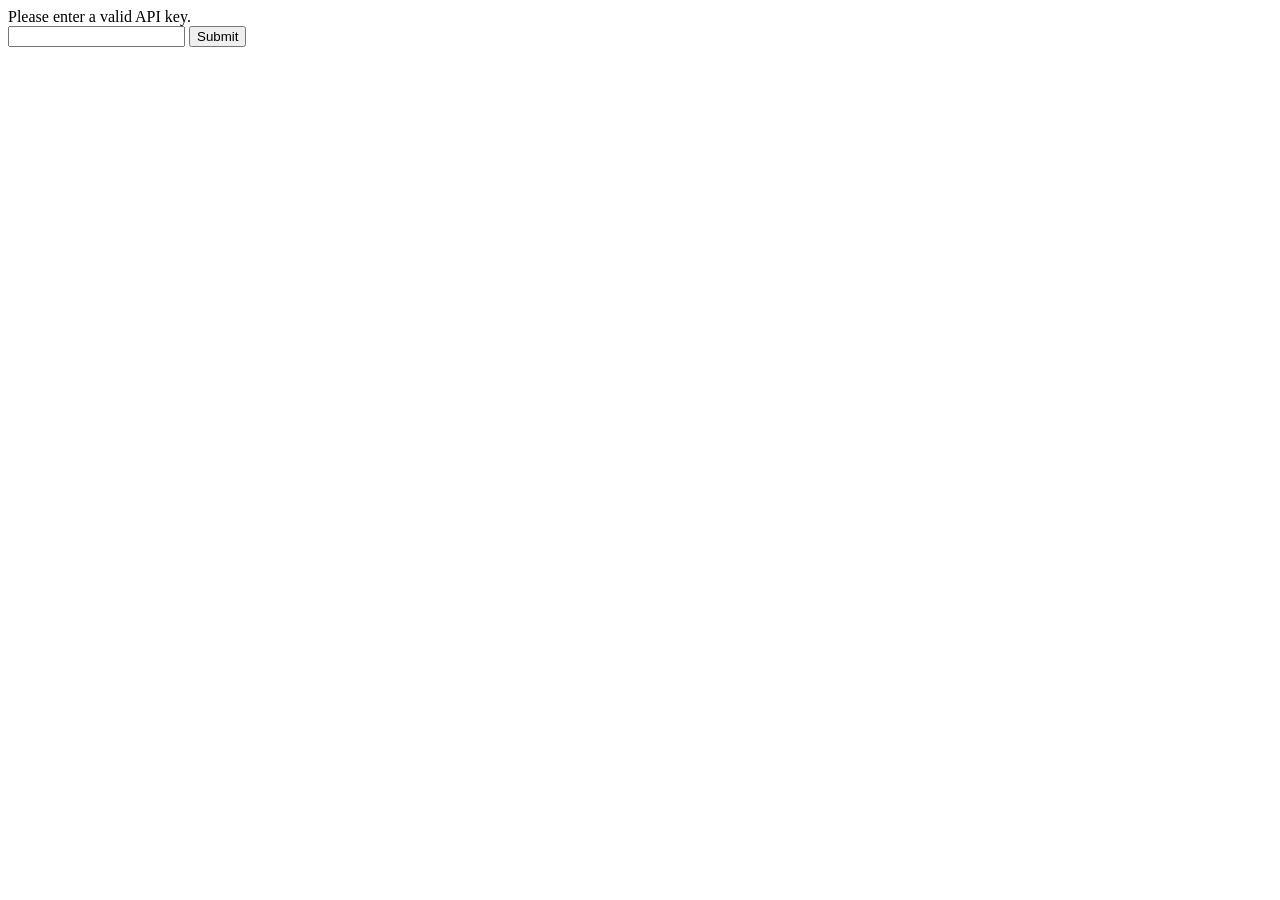
<file: WEEK6/index.html>
<!DOCTYPE html>
<html>
    <head>
        <meta charset="UTF-8">
        <title></title>
    </head>
    <body onload="fetchContacts()">
        <div id="table">Contacts Loading...</div>
        <button id="refresh" type="button">Refresh</button>
        <button id="addContact" type="button">Add Contact</button>

        <script src="config.js"></script>
        <script>
            document.getElementById("refresh").addEventListener('click',fetchContacts);
            document.getElementById("addContact").addEventListener('click', addContact);
            function fetchContacts(){
                fetch(rootPath + "controller/get-contacts/")
                .then(function(response){
                    return response.json();
                })
                .then(function(data){
                displayOutput(data);
            })
            }
            function displayOutput(data){
                output = "<table>";

                    for(a in data){
                        output += `
                        <tr onclick="editContact(${data[a].id})">
                            <td><img src="${rootPath}controller/uploads/${data[a].avatar}" width="40"/></td>
                            <td><h5>${data[a].firstname}</h5></td>
                            <td><h5>${data[a].lastname}</h5></td>
                        </tr>
                    `
                    }
                    output +- "</table>";
                    document.getElementById("table").innerHTML = output;
            }
            function addContact(){
                window.open("add-contact.html", "self");
            }
            function editContact(id){
                window.open("edit-contact.html?id=" + id, "_self");
            }
        </script>
    </body>
</html>
</file>
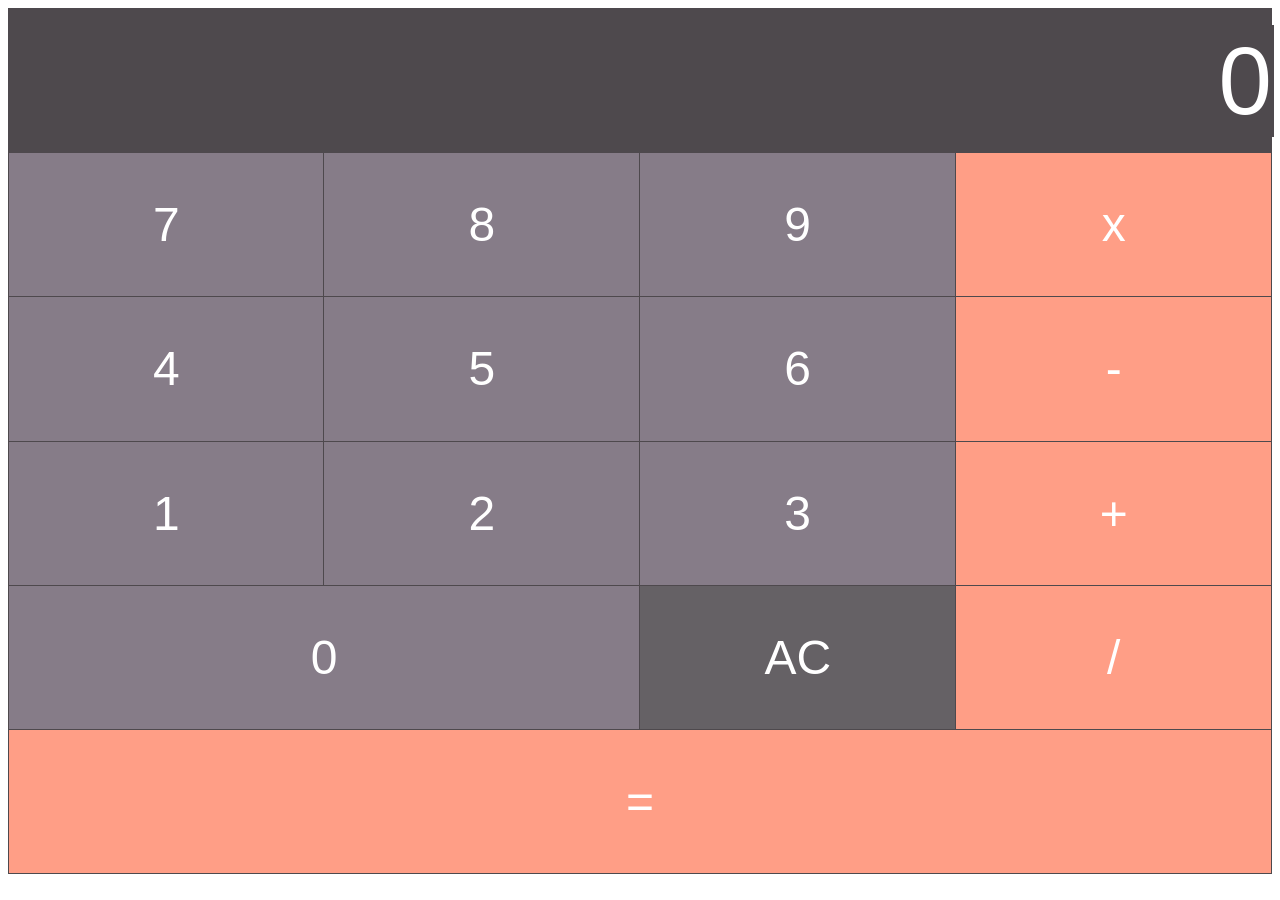
<file: WEEK5/calculatorapp.html>
<!DOCTYPE html>
<html>
    <head>
        <link rel="stylesheet" href="style.css"/>
    </head>
    <body>
<table border="1">
    <tr>
        <td colspan="4">
            <input type="text" id="inputbox" value="0"/>
        </td>
    </tr>
    <tr>
        <td class="digitButton"onclick="btnPressed(7)">7</td>
        <td class="digitButton" onclick="btnPressed(8)">8</td>
        <td class="digitButton" onclick="btnPressed(9)">9</td>
        <td class="operatorButton" onclick ="operatorBtnPressed('x')">x</td>
    </tr>
    <tr>
        <td class="digitButton" onclick="btnPressed(4)">4</td>
        <td class="digitButton" onclick="btnPressed(5)">5</td>
        <td class="digitButton" onclick="btnPressed(6)">6</td>
        <td class="operatorButton" onclick ="operatorBtnPressed('-')">-</td>
    </tr>
    <tr>
        <td class="digitButton" onclick="btnPressed(1)">1</td>
        <td class="digitButton" onclick="btnPressed(2)">2</td>
        <td class="digitButton"onclick="btnPressed(3)">3</td>
        <td class="operatorButton" onclick ="operatorBtnPressed('+')">+</td>
    </tr>
    <tr>
        <td class="digitButton"colspan="2" onclick="btnPressed(0)">0</td>
        <td class="ACButton" onclick="btnACPressed()">AC</td>
        <td class="operatorButton" onclick ="operatorBtnPressed('/')">/</td>
    </tr>
    <tr>
        <td class="operatorButton"colspan="4" onclick="equalsBtnPressed()">=</td>
    </tr>
</table>
    <script>
        var newline= true;
        var value1;
        var currentOperator;
        
        function btnPressed(button){
            if(newline){
            document.getElementById("inputbox").value = button;
            newline= false;
        }else{
            var currentValue = document.getElementById("inputbox").value;
            document.getElementById("inputbox").value = currentValue+ button;
         }
         }
        function btnACPressed(){
            document.getElementById("inputbox").value = 0;
            newline = true;
        }
        function operatorBtnPressed(operator){
            currentOperator = operator;
            value1 = parseInt(document.getElementById("inputbox").value);
            newline = true;
        }
        function equalsBtnPressed(){
            var value2 = parseInt(document.getElementById("inputbox").value);
            var finalTotal;

            switch(currentOperator){
                case "+" : finalTotal= value1 + value2;
                            break;
                case "-" : finalTotal = value1 - value2;
                            break;
                case "x" : finalTotal = value1 * value2;
                            break;
                case "/" : finalTotal = value1 / value2;
                            break;
            }
            document.getElementById("inputbox").value = finalTotal;
            value1 = 0;
            newline = true;
        }
    </script>
    </body>
</html>
</file>
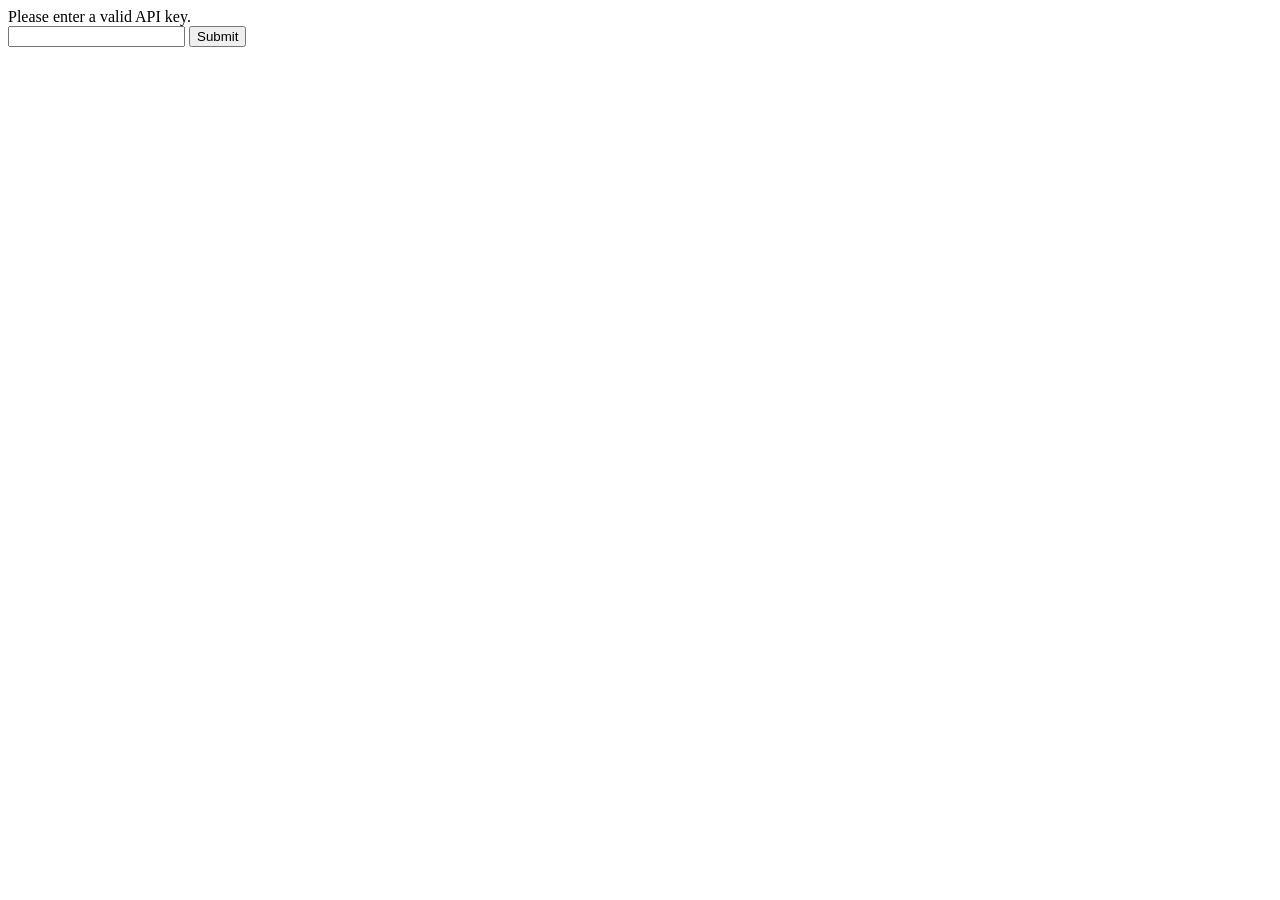
<file: WEEK6/add-contact.html>
<html>
    <head>
        <meta charset="UTF-8">
        <title></title>
    </head>
    <body>
        <br/>
        <form id="editForm">
            <label for="firstname">First Name</label>
            <input type="text" name="firstname" id="firstname"><br/>
            <label for="lastname">Last Name</label>
            <input type="text" name="lastname" id="lastname"><br/>
            <label for="mobile">Mobile</label>
            <input type="text" name="mobile" id="mobile"><br/>
            <label for="email">Email</label>
            <input type="text" name="email" id="email"><br/>
            <label for="avatar">Select a file</label>
            <input type="file" name="avatar" id="avatar"><br/>
            <button type="submit" id="submitForm">Submit</button>   
        </form>
        <br/>
        <button id="homeLink" type="button">Home</button>

        <script src="config.js"></script>
        <script>
            document.getElementById("submitForm").addEventListener('click',submitForm);
            document.getElementById("homeLink").addEventListener('click', homeLink);
            function submitForm(e){
                e.preventDefault();

                const form= new FormData(document.querySelector('#editForm'));
                form.append('apiKey',apiKey);
                fetch(rootPath + 'controller/insert-contact/',{
                    method: 'POST',
                    headers: {'Accept': 'application/json, *.*'},
                    body: form
                })
                .then(function(response){
                    return response.text();
                })
                .then(function(data){
                    if(data == "1"){
                        alert("Contact added.");
                        homeLink();
                    }else{
                        alert(data);
                        homeLink();
                    }
                })
            }
            function homeLink(){
                window.open("index.html","_self");
            }
        </script>
    </body>
</html>
</file>
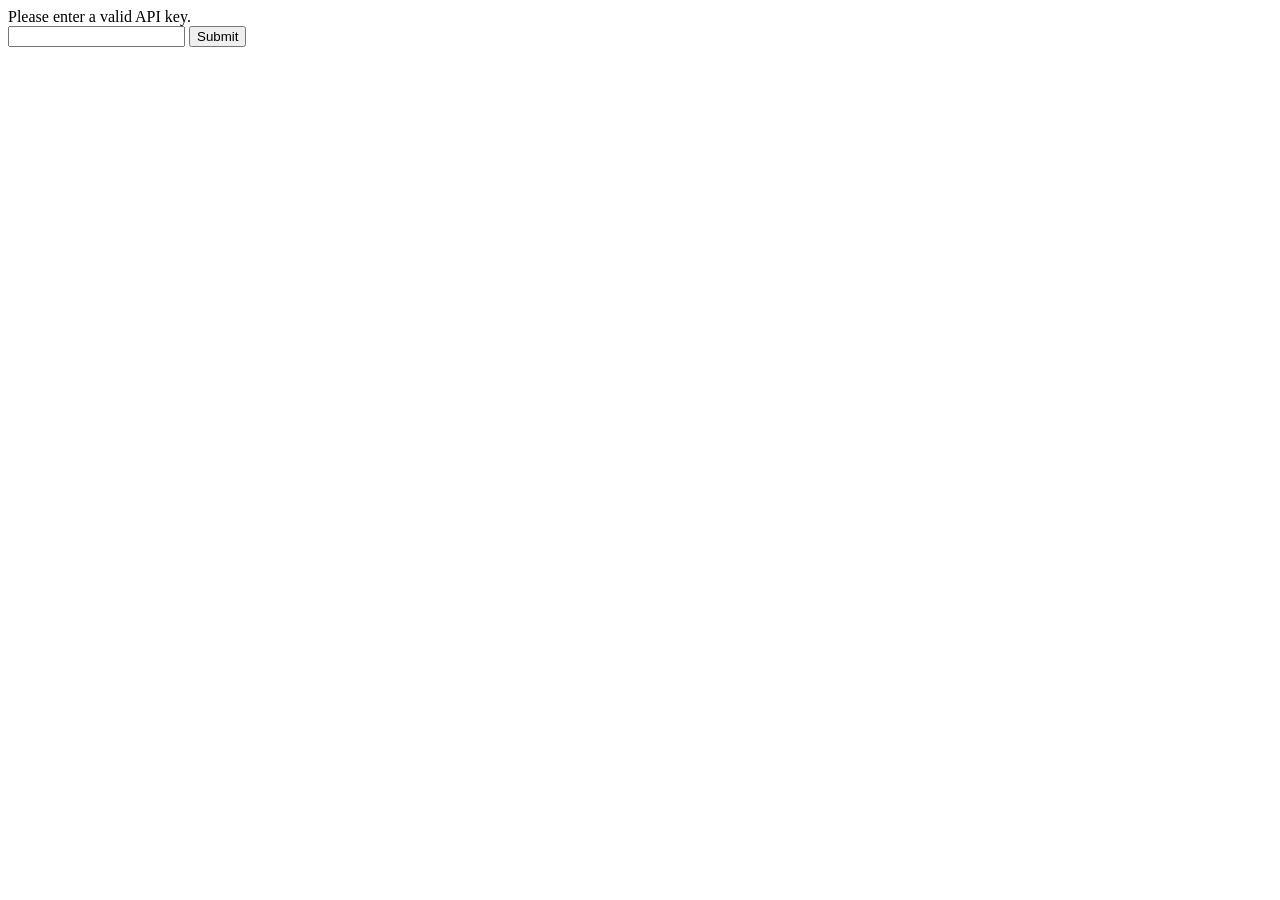
<file: WEEK6/edit-contact.html>
<html>
    <head>
        <meta charset="UTF-8">
        <title></title>
    </head>
    <body onload="getContact()">
        <div id="avatarImage"></div>
        <form id="editForm">
            <label for="firstname">First Name</label>
            <input type="text" name="firstname" id="firstname" readonly><br/>
            <label for="lastname">Last Name</label>
            <input type="text" name="lastname" id="lastname" readonly><br/>
            <label for="mobile">Mobile</label>
            <input type="text" name="mobile" id="mobile" readonly><br/>
            <label for="email">Email</label>
            <input type="text" name="email" id="email" readonly><br/>
            <label for="avatar" id="avatarLabel" hidden>Change profile image</label><br/>
            <input type="file" name="avatar" id="avatar" hidden><br/>
            <br/>
            <button type="submit" id="submitForm" hidden>Submit</button>   
        </form>
        <br/><br/>
        <button id="homeLink" type="button">Home</button>
        <button id="editContact" type="button">Edit</button>
        <button id="deleteContact" type="button">Delete</button>

        <script src="config.js"></script>
        <script>
            var id = getId();
            document.getElementById("homeLink").addEventListener('click', homeLink);
            document.getElementById("editContact").addEventListener('click', editContact);
            document.getElementById("submitForm").addEventListener('click', submitForm);
            document.getElementById("deleteContact").addEventListener('click', deleteContact);
           

            function getId(){
                var url = window.location.href;
                var pos = url.search("=");
                var id = url.slice(pos + 1);
                return id;
            }
            function getContact(){
                fetch(rootPath + 'controller/get-contacts/?id=' + id)
                .then(function(response){
                    return response.json();
                })
                .then(function(data){
                    displayOutput(data);
            
                })
            }
            function homeLink(){
                window.open("index.html","_self");
            }
            function displayOutput(data){
                avatarImg = `
                    <img src="${rootPath}/controller/uploads/${data[0].avatar}" width ="200" />

                `
                document.getElementById("avatarImage").innerHTML = avatarImg;
                document.getElementById("firstname").value = data[0].firstname;
                document.getElementById("lastname").value = data[0].lastname;
                document.getElementById("mobile").value = data[0].mobile;
                document.getElementById("email").value = data[0].email;
            }
            function editContact(){
                document.getElementById("firstname").readOnly = false;
                document.getElementById("lastname").readOnly = false;
                document.getElementById("mobile").readOnly = false;
                document.getElementById("email").readOnly = false;
                document.getElementById("avatar").hidden = false;
                document.getElementById("submitForm").hidden = false;
            }
            function submitForm(e){
                e.preventDefault();
                const form = new FormData(document.querySelector("#editForm"));
                form.append('apiKey', apiKey);
                form.append('id', id);
                fetch(rootPath + 'controller/edit-contact/',{
                    method: 'POST',
                    headers: {'Accept': 'application/json, *.*'},
                    body: form
                })
                .then(function(response){
                    return response.text();
                })
                .then(function(data){
                    if(data == "1"){
                        alert("Contact edited.");
                        homeLink();
                    }else{
                        alert(data);
                        homeLink();
                    }
                })
            }
            function deleteContact(){
                var confirmDelete = confirm("Delete contact. Are you sure?");
                if(confirmDelete == true){
                    fetch(rootPath + 'controller/delete-contact/?id=' + id)
                    .then(function(response){
                        return response.text();
                    })
                    .then(function(data){
                        if(data == "1"){
                            homeLink();
                        }else{
                            alert(data);
                        }
                    })
                }
            }
        </script>
    </body>
</html>
</file>
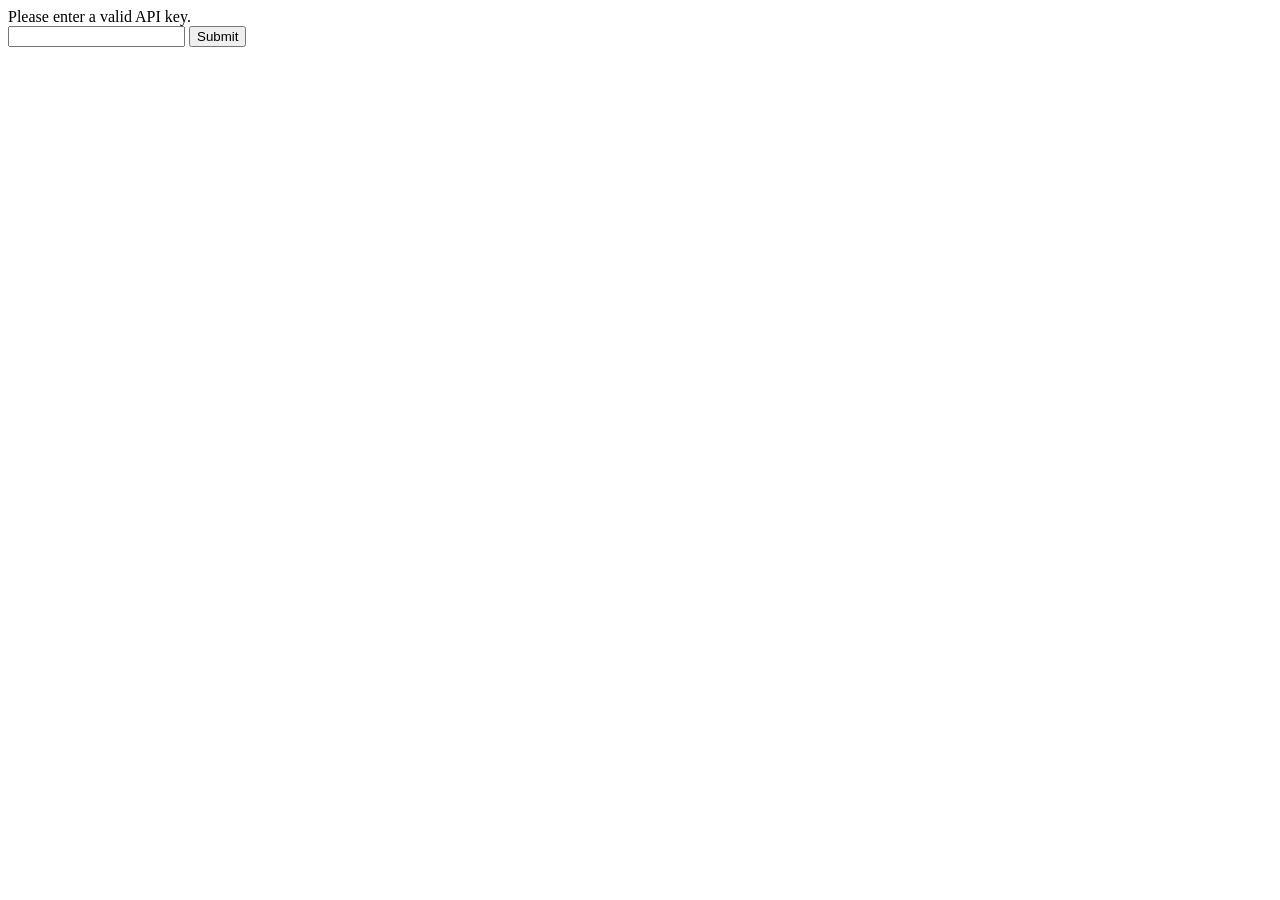
<file: WEEK6/enter-api-key.html>
<!DOCTYPE html>
<html>
    <head>
        <title>API Key</title>
        <meta charset="UTF-8">
        <meta name="viewport" content="width=device-width, initial-scale=1.0">
    </head>
    <body>
        <div>Please enter a valid API key.</div>
        <form>
            <input type="email" id="apiKey" name="apiKey"/>
            <button id="submitApiKey">Submit</button>
        </form>

        
        <script>
            let rootPath = "https://mysite.itvarsity.org/api/ContactBook/";
            document.getElementById("submitApiKey").addEventListener('click', setApiKey);

            function setApiKey(e){
                e.preventDefault();
                
                apiKey = document.getElementById("apiKey").value;
                fetch(rootPath + "controller/api-key/?apiKey=" + apiKey)
                        .then(function (response) {
                            return response.text();
                        })
                        .then(function (data) {
                            
                            if (data == "1") {
                                localStorage.setItem("apiKey", apiKey);
                                window.open("index.html", "_self");
                            } else {
                                alert(data + "Invalid API key entered!");
                            }
                        })
            }
        </script>
    </body>
</html>
</file>
<file: WEEK5/style.css>
table{
    color: white;
    text-align: center;
    border-collapse: collapse;
    font: normal 3em Arial, Helvetica, sans-serif; 
}
tr{
    height: 16.02vh;
    background-color: #4e494d;
}
td{
width: 25vw;
border: 1px solid #4e494d;
}
#inputbox{
    background-color: #4e494d;
    text-align: right;
    width: 100%;
    font-size: 2em;
    color: #fff;
    border: 0px;
}
.digitButton{
    background-color: #867c88;
}
.operatorButton{
    background-color: #ff9e86;
}
.ACButton{
    background-color: #656165;
}
</file>
